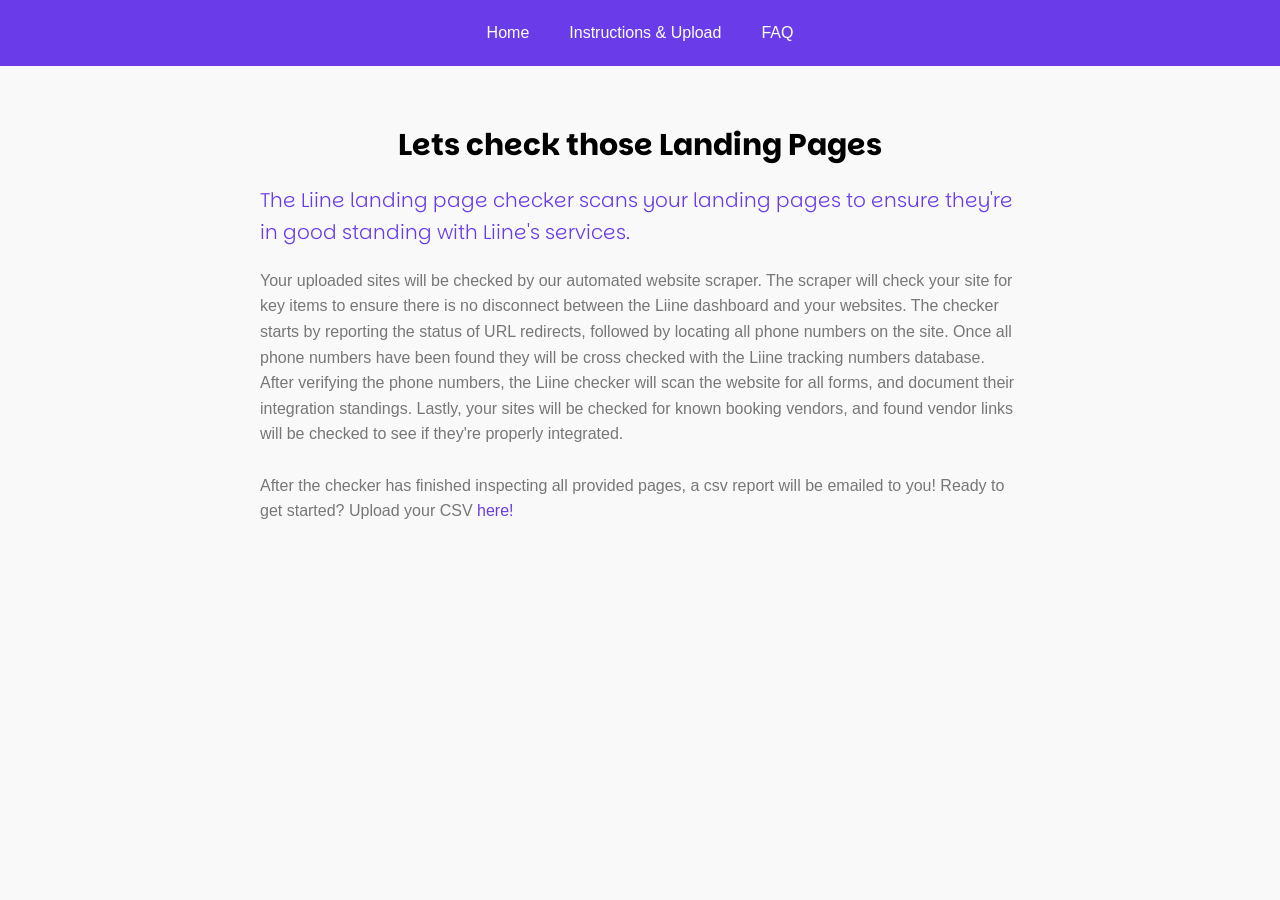
<file: index.html>
<!DOCTYPE html>
<html lang="en">
<head>
  <meta charset="UTF-8" />
  <meta name="viewport" content="width=device-width, initial-scale=1.0"/>
  <title>Landing Page Checker</title>
  <link rel="preconnect" href="https://fonts.googleapis.com">
  <link rel="preconnect" href="https://fonts.gstatic.com" crossorigin>
  <link rel="stylesheet" href="css/styles.css">
  <link rel="icon" type="image/png" href="site_images/favicon.png">
  <link href="https://fonts.googleapis.com/css2?family=Parkinsans:wght@300..800&display=swap" rel="stylesheet">

</head>
<body>
  <!-- Navigation bar -->
  <div class="navbar">
    <a href="index.html">Home</a>
    <a href="upload.html">Instructions & Upload</a>
    <a href="faq.html">FAQ</a>
  </div>
    <!-- Over View Section -->
  <section id="over-view">
    <h2 class = "headings">Lets check those Landing Pages</h2>
    <h3 class = "heading-desc"> The Liine landing page checker scans your landing pages to ensure they're in good standing with Liine's services.</h3>
    <p>
      Your uploaded sites will be checked by our automated website scraper. The scraper will check your site for key items to ensure there is no disconnect between the Liine dashboard and your websites.
      The checker starts by reporting the status of URL redirects, followed by locating all phone numbers on the site. Once all phone numbers have been found they will be cross checked with the Liine tracking numbers database.
      After verifying the phone numbers, the Liine checker will scan the website for all forms, and document their integration standings. Lastly, your sites will be checked for known booking vendors, and found vendor links will be checked to see if they're properly integrated.

      <br><br>
      After the checker has finished inspecting all provided pages, a csv report will be emailed to you! Ready to get started? Upload your CSV <a href="upload.html">here!</a>

    </p>

  </section>


  <script>
    const images = document.querySelectorAll('.images img');
    const modal = document.getElementById('imageModal');
    const modalImage = document.getElementById('modalImage');

    images.forEach(img => {
      img.addEventListener('click', () => {
        modalImage.src = img.src;
        modal.classList.add('show');
      });
    });

    modal.addEventListener('click', (e) => {
      if (e.target === modal) {
        modal.classList.remove('show');
        modalImage.src = '';
      }
    });

    window.addEventListener('keydown', (e) => {
      if (e.key === 'Escape') {
        modal.classList.remove('show');
        modalImage.src = '';
      }
    });
  </script>

<!-- SCRIPT USED TO UPLOAD CSV AS JSON AND FIRE LP CHECKER-->
  <script>
    
    function processCSV() {
      alert("Processing CSV... This may take a moment.");
      const input = document.getElementById('csvUploadbutton');
      const file = input.files[0];

      if (!file) {
        alert("Please choose a CSV file.");
        return;
      }
      console.log("File selected:", file.name);
      const reader = new FileReader();

      reader.onload = function(event) {
        const text = event.target.result;
        const lines = text.trim().split('\n');

        // Parse lines into column A values
        const csvValues = lines
          .map(line => {
            // Basic CSV-safe split for commas inside quotes
            const match = line.match(/(".*?"|[^",\s]+)(?=\s*,|\s*$)/g);
            return match
            
          })
          .filter(Boolean); // remove empty/null

        //skip the header
        const dataOnly = csvValues.slice(1);

        // Show result on page
        document.getElementById('output').textContent = JSON.stringify(csvValues, null, 2);
        console.log(JSON.stringify(dataOnly, null, 2));
        //used to post to gcloud service
        fetch('https://us-east1-micro-mediator-451419-m5.cloudfunctions.net/printcsvhook', {
          method: 'POST',
          headers: { 'Content-Type': 'application/json' },
          body: JSON.stringify({ data: csvValues })
        })
        .then(res => res.text())
        .then(responseText => alert("Server response: " + responseText))
        .catch(err => alert("Upload failed: " + err));
        
      };

      reader.readAsText(file);
    }
      
 async function csvProcess() {
    const fileInput = document.getElementById('csvUploadbutton');

    if (!fileInput.files.length) {
      alert("Please choose a CSV file.");
      return;
    }

    const formData = new FormData();
    formData.append('csvUpload', fileInput.files[0]); // ✅ Matches Express field name

    try {
      const response = await fetch('https://us-east1-micro-mediator-451419-m5.cloudfunctions.net/printcsvhook', {
        method: 'POST',
        body: formData,
        headers: { 'Content-Type': 'application/json' }
      });

      const result = await response.json();
      console.log(result);
      document.getElementById('output').textContent = JSON.stringify(result, null, 2);
    } catch (err) {
      console.error('❌ Upload failed:', err);
    }
  }
  </script>
<!-- SCRIPT TO UPLOAD RAW CSV-->
 <script>
  async function uploadCSV() {
    const fileInput = document.getElementById('csvUploadButton');
    const file = fileInput.files[0];
    console.log("File selected:", file?.name);

    if (!file) {
      alert("Please select a CSV file.");
      return;
    }

    const text = await file.text(); // Read as raw text

    try {
      //const response = await fetch('https://us-east1-micro-mediator-451419-m5.cloudfunctions.net/printcsvhook', {
      const response = await fetch('https://us-east1-micro-mediator-451419-m5.cloudfunctions.net/lp-upload-check',{
        method: "POST",
        headers: {
          "Content-Type": "text/csv" // ✅ Tell server it's raw CSV
        },
        body: text
      });

      const contentType = response.headers.get("content-type");

      const result = contentType.includes("application/json")
        ? await response.json()
        : await response.text();
      console.log('output sent:', JSON.stringify(result.message, null, 2));
      alert(result.message); // Alert will stop here until it has been dismissed. If code reaches next line, upload was successful.
      window.location.href = window.location.href;
    } catch (err) {
      console.error("Upload error:", err);
      document.getElementById("output").textContent = `❌ Error: ${err.message}`;
    }
  }
</script>

  <!-- DISPLAY FILE NAME FOR UPLOAD -->
  <script>
  const fileInput = document.getElementById('csvUploadButton');
  const fileNameDisplay = document.getElementById('fileNameDisplay');

  fileInput.addEventListener('change', function () {
    const file = fileInput.files[0];
    if (file) {
      fileNameDisplay.textContent = `Selected file: ${file.name}`;
    } else {
      fileNameDisplay.textContent = '';
    }
  });
  </script>
</body>
</html>
</file>
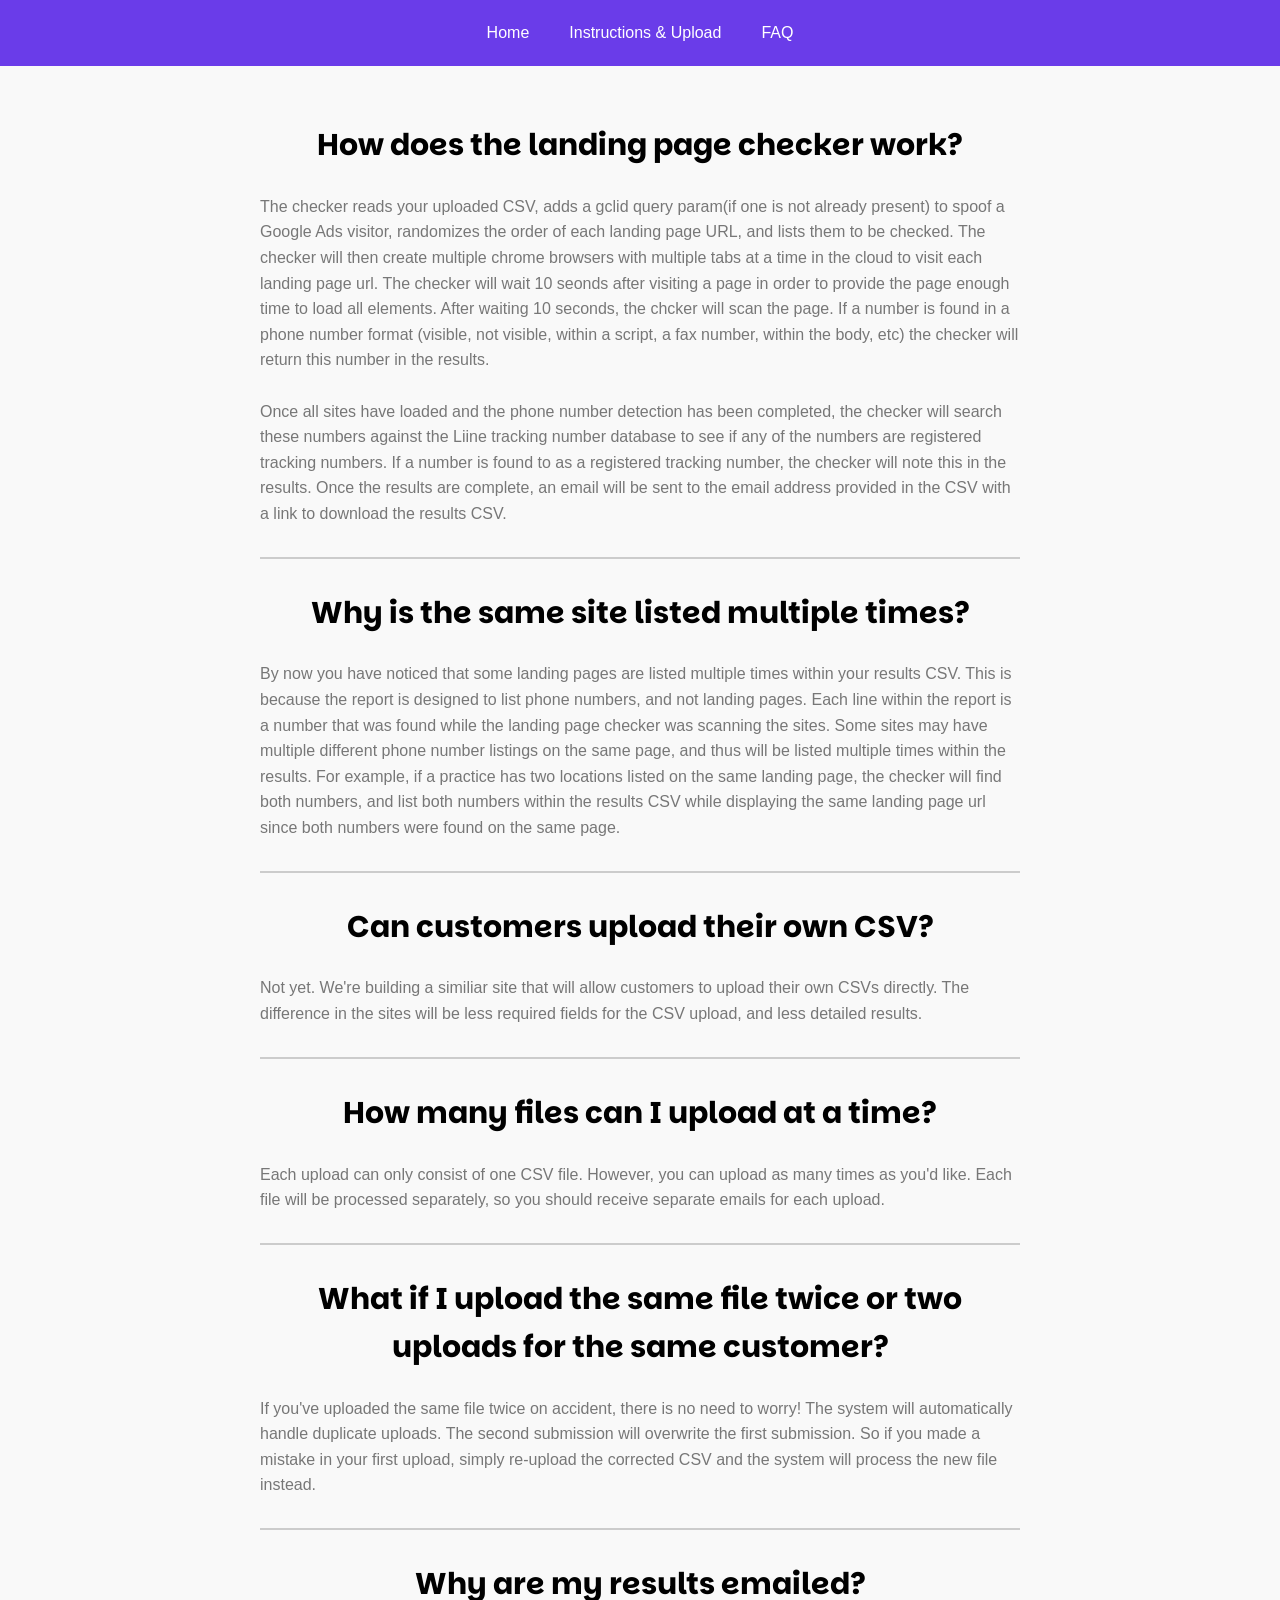
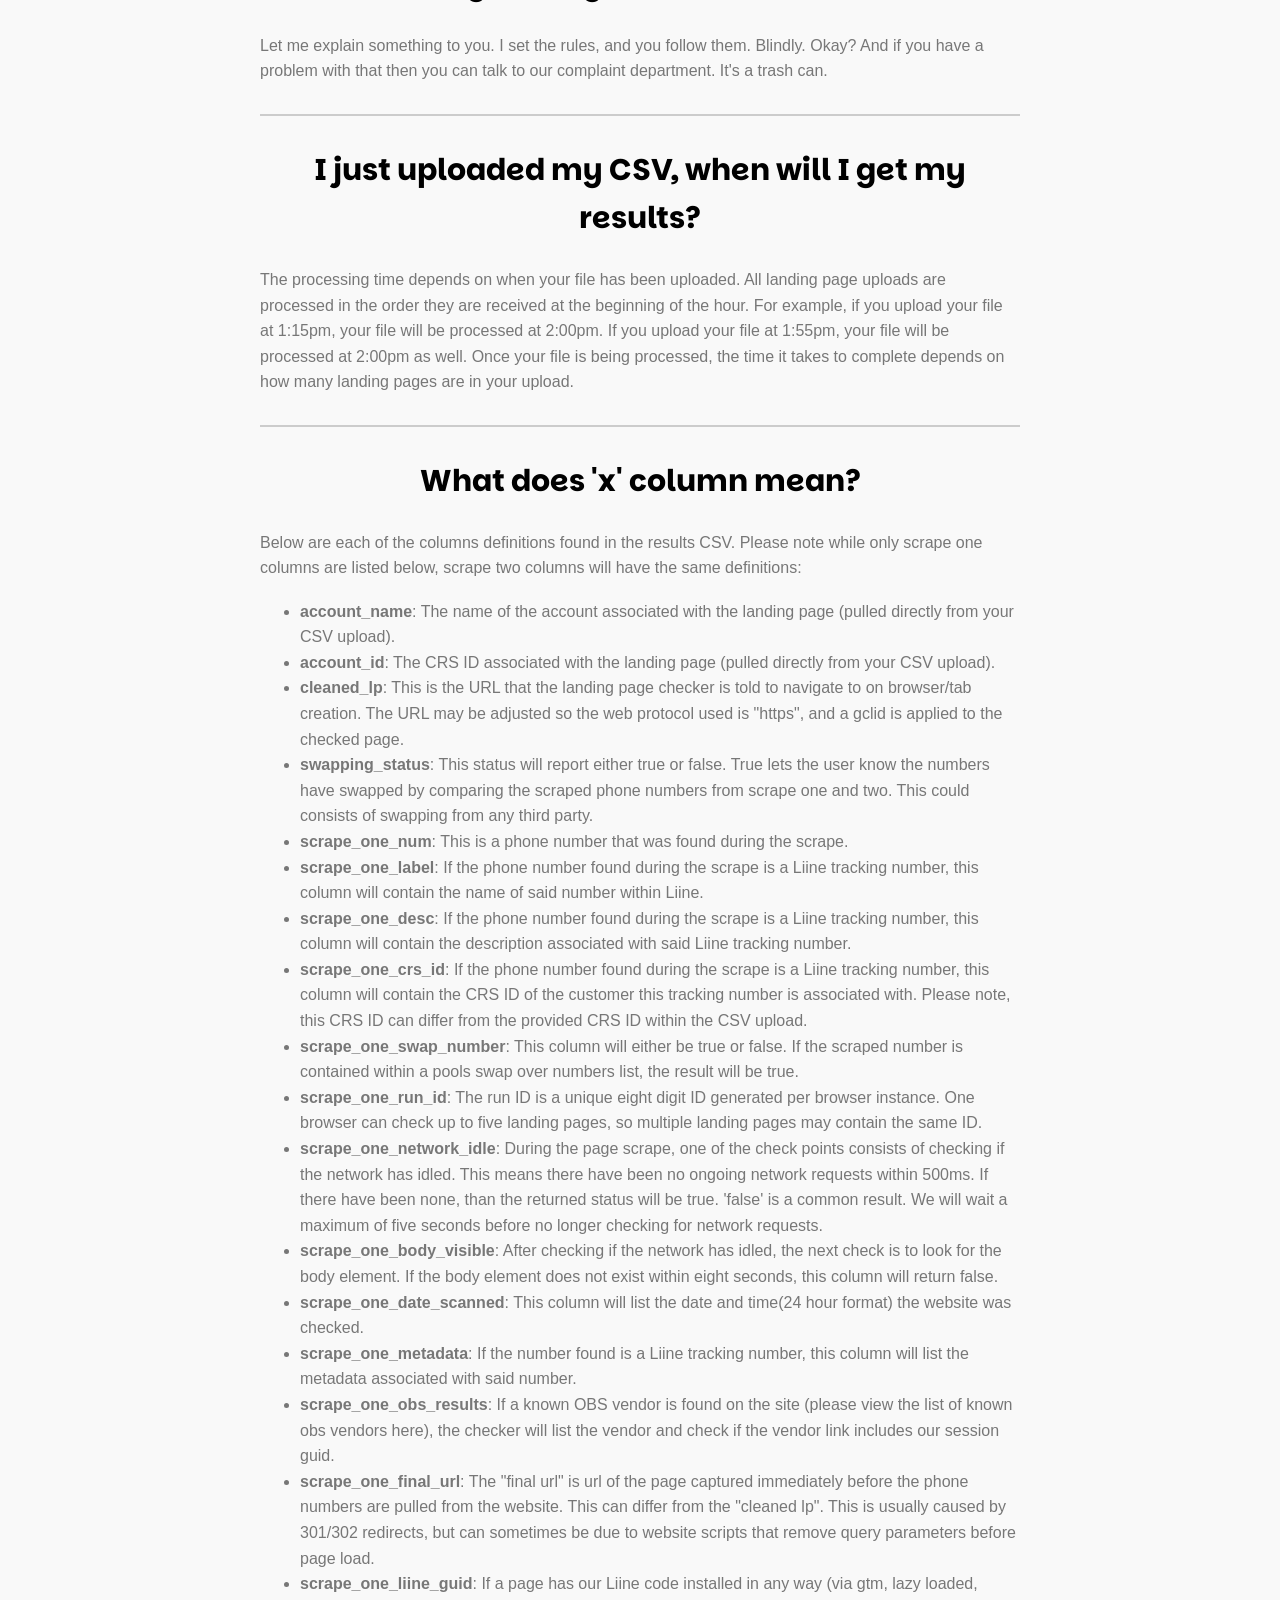
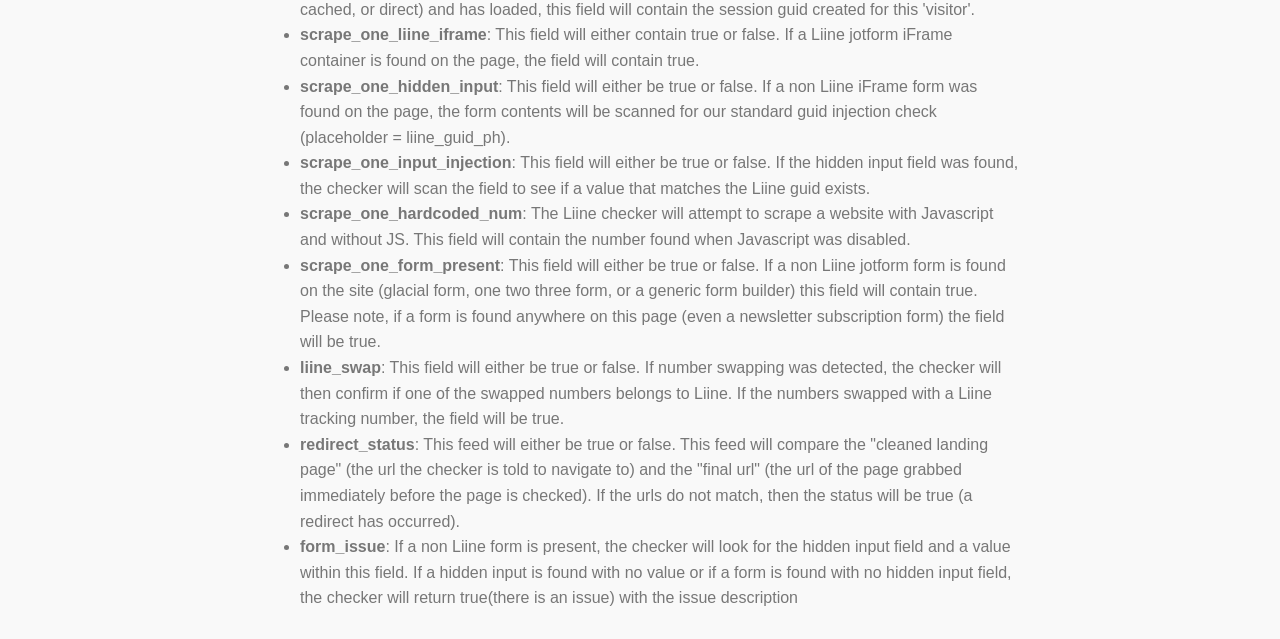
<file: faq.html>
<!DOCTYPE html>
<html lang="en">
<head>
  <meta charset="UTF-8" />
  <meta name="viewport" content="width=device-width, initial-scale=1.0"/>
  <title>Landing Page Checker</title>
  <link rel="preconnect" href="https://fonts.googleapis.com">
  <link rel="preconnect" href="https://fonts.gstatic.com" crossorigin>
  <link href="https://fonts.googleapis.com/css2?family=Parkinsans:wght@300..800&display=swap" rel="stylesheet">
  <link rel="icon" type="image/png" href="site_images/favicon.png">
  <link rel="stylesheet" href="css/styles.css">

</head>
<body>
  <!-- Navigation bar -->
  <div class="navbar">
    <a href="index.html">Home</a>
    <a href="upload.html">Instructions & Upload</a>
    <a href="faq.html">FAQ</a>
  </div>
   <!-- How it works Section -->
  <div class = "faq">
    <section id="how-it-works">
    <h2 class = "headings">How does the landing page checker work?</h2>
    <p>
      The checker reads your uploaded CSV, adds a gclid query param(if one is not already present) to spoof a Google Ads visitor, randomizes the order of each landing page URL, and lists them to be checked. 
      The checker will then create multiple chrome browsers with multiple tabs at a time in the cloud to visit each landing page url. The checker will wait 10 seonds after visiting a page in order to provide the page enough
      time to load all elements. After waiting 10 seconds, the chcker will scan the page.
      If a number is found in a phone number format (visible, not visible, within a script, a fax number, within the body, etc) the checker will return this number in the results.
      <br>
      <br>
      Once all sites have loaded and the phone number detection has been completed, the checker will search these numbers against the Liine tracking number database to see if any of the numbers are registered tracking numbers.
      If a number is found to as a registered tracking number, the checker will note this in the results. Once the results are complete, an email will be sent to the email address provided in the CSV with a link to download the results CSV.
      <br>
    </p>

    </section>
      <hr class ="larger-hr">
    <section id="same-site">
    <h2 class = "headings">Why is the same site listed multiple times?</h2>
    <p>
      By now you have noticed that some landing pages are listed multiple times within your results CSV. This is because the report is designed to list phone numbers, and not landing pages.
      Each line within the report is a number that was found while the landing page checker was scanning the sites. Some sites may have multiple different phone number listings on the same page, 
      and thus will be listed multiple times within the results. For example, if a practice has two locations listed on the same landing page,
       the checker will find both numbers, and list both numbers within the results CSV while displaying the same landing page url since both numbers were found on the same page.
      <br>
    </p>

    </section>
      <hr class ="larger-hr">
    <section id="public-site">
    <h2 class = "headings">Can customers upload their own CSV?</h2>
    <p>
      Not yet. We're building a similiar site that will allow customers to upload their own CSVs directly.
      The difference in the sites will be less required fields for the CSV upload, and less detailed results.
      <br>
    </p>

    </section>
      <hr class ="larger-hr">
    <section id="how-many-customers">
    <h2 class = "headings">How many files can I upload at a time?</h2>
    <p>
      Each upload can only consist of one CSV file. However, you can upload as many times as you'd like. Each file will be processed separately, so you should receive separate emails for each upload.
    </p>

    </section>
      <hr class ="larger-hr">
    <section id="duplicate-uploads">
    <h2 class = "headings">What if I upload the same file twice or two uploads for the same customer?</h2>
    <p>
      If you've uploaded the same file twice on accident, there is no need to worry! The system will automatically handle duplicate uploads. The second submission will overwrite the first submission.
      So if you made a mistake in your first upload, simply re-upload the corrected CSV and the system will process the new file instead.
    </p>

    </section>
      <hr class ="larger-hr">
    <section id="email-issues">
      <h2 class = "headings">Why are my results emailed?</h2>
      <p>
        Let me explain something to you. I set the rules, and you follow them. Blindly. Okay? And if you have a problem with that then you can talk to our complaint department. It's a trash can.
      </p>
    </section>
      <hr class ="larger-hr">
    <section id="processing-time">
      <h2 class = "headings">I just uploaded my CSV, when will I get my results?</h2>
      <p>
        The processing time depends on when your file has been uploaded.
        All landing page uploads are processed in the order they are received at the beginning of the hour. For example, if you upload your file at 1:15pm, your file will be processed at 2:00pm.
        If you upload your file at 1:55pm, your file will be processed at 2:00pm as well. 
        Once your file is being processed, the time it takes to complete depends on how many landing pages are in your upload.
      </p>

    </section>
      <hr class ="larger-hr">
    <section id="results-def">
      <h2 class = "headings">What does 'x' column mean?</h2>
      <p>
        Below are each of the columns definitions found in the results CSV. Please note while only scrape one columns are listed below, scrape two columns will have the same definitions:
        <ul>
          <li><strong>account_name</strong>: The name of the account associated with the landing page (pulled directly from your CSV upload).</li>
          <li><strong>account_id</strong>: The CRS ID associated with the landing page (pulled directly from your CSV upload).</li>
          <li><strong>cleaned_lp</strong>: This is the URL that the landing page checker is told to navigate to on browser/tab creation. 
            The URL may be adjusted so the web protocol used is "https", and a gclid is applied to the checked page. </li>
          <li><strong>swapping_status</strong>: This status will report either true or false. True lets the user know the numbers have swapped by comparing the scraped phone numbers from scrape one and two.
          This could consists of swapping from any third party.</li>
          <li><strong>scrape_one_num</strong>: This is a phone number that was found during the scrape.</li>
          <li><strong>scrape_one_label</strong>: If the phone number found during the scrape is a Liine tracking number, this column will contain the name of said number within Liine.</li>
          <li><strong>scrape_one_desc</strong>: If the phone number found during the scrape is a Liine tracking number, this column will contain the description associated with said Liine tracking number.</li>
          <li><strong>scrape_one_crs_id</strong>: If the phone number found during the scrape is a Liine tracking number, this column will contain the CRS ID of the customer this tracking number is associated with.
          Please note, this CRS ID can differ from the provided CRS ID within the CSV upload.</li>
          <li><strong>scrape_one_swap_number</strong>: This column will either be true or false. If the scraped number is contained within a pools swap over numbers list, the result will be true. </li>
          <li><strong>scrape_one_run_id</strong>: The run ID is a unique eight digit ID generated per browser instance. One browser can check up to five landing pages, so multiple landing pages may contain the same ID.</li>
          <li><strong>scrape_one_network_idle</strong>: During the page scrape, one of the check points consists of checking if the network has idled. This means there have been no ongoing network requests within 500ms.
          If there have been none, than the returned status will be true. 'false' is a common result. We will wait a maximum of five seconds before no longer checking for network requests.</li>
          <li><strong>scrape_one_body_visible</strong>: After checking if the network has idled, the next check is to look for the body element. If the body element does not exist within eight seconds, this column will return false.</li>
          <li><strong>scrape_one_date_scanned</strong>: This column will list the date and time(24 hour format) the website was checked.</li>
          <li><strong>scrape_one_metadata</strong>: If the number found is a Liine tracking number, this column will list the metadata associated with said number.</li>
          <li><strong>scrape_one_obs_results</strong>: If a known OBS vendor is found on the site (please view the list of known obs vendors here), the checker will list the vendor
          and check if the vendor link includes our session guid.</li>
          <li><strong>scrape_one_final_url</strong>: The "final url" is url of the page captured immediately before the phone numbers are pulled from the website. This can differ from the "cleaned lp".
          This is usually caused by 301/302 redirects, but can sometimes be due to website scripts that remove query parameters before page load. </li>
          <li><strong>scrape_one_liine_guid</strong>: If a page has our Liine code installed in any way (via gtm, lazy loaded, cached, or direct) and has loaded, this field will contain the session guid created for this 'visitor'.</li>
          <li><strong>scrape_one_liine_iframe</strong>: This field will either contain true or false. If a Liine jotform iFrame container is found on the page, the field will contain true.</li>
          <li><strong>scrape_one_hidden_input</strong>: This field will either be true or false. If a non Liine iFrame form was found on the page, the form contents will be scanned for our standard guid injection check (placeholder = liine_guid_ph).</li>
          <li><strong>scrape_one_input_injection</strong>: This field will either be true or false. If the hidden input field was found, the checker will scan the field to see if a value that matches 
            the Liine guid exists.</li>
          <li><strong>scrape_one_hardcoded_num</strong>: The Liine checker will attempt to scrape a website with Javascript and without JS. This field will contain the number found when Javascript was disabled.</li>
          <li><strong>scrape_one_form_present</strong>: This field will either be true or false. If a non Liine jotform form is found on the site (glacial form, one two three form, or a generic form builder)
          this field will contain true. Please note, if a form is found anywhere on this page (even a newsletter subscription form) the field will be true.</li>
          <li><strong>liine_swap</strong>: This field will either be true or false. If number swapping was detected, the checker will then confirm if one of the swapped numbers belongs to Liine. If the numbers swapped
          with a Liine tracking number, the field will be true.</li>
          <li><strong>redirect_status</strong>: This feed will either be true or false. This feed will compare the "cleaned landing page" (the url the checker is told to navigate to) and the "final url" 
            (the url of the page grabbed immediately before the page is checked). If the urls do not match, then the status will be true (a redirect has occurred). </li>
          <li><strong>form_issue</strong>: If a non Liine form is present, the checker will look for the hidden input field and a value within this field.
          If a hidden input is found with no value or if a form is found with no hidden input field, the checker will return true(there is an issue) with the issue description</li>
      </p>

    </section>
  </div>


  <!--  Hiding, this section is not needed in the FAQ page
    <div class="main">
      <h1 onclick="document.getElementById('instructions').scrollIntoView()">Upload Instructions</h1>

      <div class="images">
        <img src="site_images/lp_checker_csv_format.png" alt="Example CSV Format">
        <img src="site_images/lp_checker_csv_format.png" alt="Example CSV Format">
        <img src="site_images/lp_checker_csv_format.png" alt="Example CSV Format">
      </div>
      
      <label class="upload-btn">
        Upload CSV
        <input type="file" id= "csvUploadButton" name= "csvUpload" accept=".csv" />
      </label>
      <div id="fileNameDisplay" style="margin-top: 10px; font-weight: bold;"></div>
      <button class= "process-btn" onclick="uploadCSV()">Process CSV</button>
    
      <pre id="output"></pre>

    </div>
  -->
  <!-- Modal for full image view -->
   <!---Hiding, this section is not needed in the FAQ page
  <div class="modal" id="imageModal">
    <img id="modalImage" src="" alt="Full View" />
  </div>
  -->
  <!-- Instructions Section -->
   <!--- Hiding, this section is not needed in the FAQ page
  <section id="instructions-section">
    
    <h2 class = "headings">Landing Page Upload Instructions</h2>
    
    <p>
      Please follow the following guidelines to ensure your landing pages are properly processed:
    </p>
    <ul>
      <li>Upload <strong>MUST</strong> be a CSV file</li>
      <li>Maximum amount of pages per upload: 100</li>
      <li>The CSV uploaded should only have two columns:</li>
      <ol>
        <li>Column 1: "Landing Page"</li>
        <li>Column 2: "Account Name"</li>
        <li>Column 3: "CRS ID" (NOTE: "CRS ID" values must only contain digits)</li>
        <li>Column 4: "Owner"</li>
        <li>Column 5: "Email"</li>
      </ol>
    </ul>
    <p>
      After uploading your CSV, a confirmation message will appear on your screen, and the page will refresh. Please allow up to five minutes for the confirmation to appear.
      If you do not see this message after waiting, please refresh the page and try again.
      If your uplaod was successful, you will receive an email within 1 hour with a csv attachment containing your results.
    </p>
  </section>
-->
  <script>
    const images = document.querySelectorAll('.images img');
    const modal = document.getElementById('imageModal');
    const modalImage = document.getElementById('modalImage');

    images.forEach(img => {
      img.addEventListener('click', () => {
        modalImage.src = img.src;
        modal.classList.add('show');
      });
    });

    modal.addEventListener('click', (e) => {
      if (e.target === modal) {
        modal.classList.remove('show');
        modalImage.src = '';
      }
    });

    window.addEventListener('keydown', (e) => {
      if (e.key === 'Escape') {
        modal.classList.remove('show');
        modalImage.src = '';
      }
    });
  </script>
<!-- SCRIPT USED TO UPLOAD CSV AS JSON AND FIRE LP CHECKER-->
  <script>
    
    function processCSV() {
      alert("Processing CSV... This may take a moment.");
      const input = document.getElementById('csvUploadbutton');
      const file = input.files[0];

      if (!file) {
        alert("Please choose a CSV file.");
        return;
      }
      console.log("File selected:", file.name);
      const reader = new FileReader();

      reader.onload = function(event) {
        const text = event.target.result;
        const lines = text.trim().split('\n');

        // Parse lines into column A values
        const csvValues = lines
          .map(line => {
            // Basic CSV-safe split for commas inside quotes
            const match = line.match(/(".*?"|[^",\s]+)(?=\s*,|\s*$)/g);
            return match
            
          })
          .filter(Boolean); // remove empty/null

        //skip the header
        const dataOnly = csvValues.slice(1);

        // Show result on page
        document.getElementById('output').textContent = JSON.stringify(csvValues, null, 2);
        console.log(JSON.stringify(dataOnly, null, 2));
        //used to post to gcloud service
        fetch('https://us-east1-micro-mediator-451419-m5.cloudfunctions.net/printcsvhook', {
          method: 'POST',
          headers: { 'Content-Type': 'application/json' },
          body: JSON.stringify({ data: csvValues })
        })
        .then(res => res.text())
        .then(responseText => alert("Server response: " + responseText))
        .catch(err => alert("Upload failed: " + err));
        
      };

      reader.readAsText(file);
    }
      
 async function csvProcess() {
    const fileInput = document.getElementById('csvUploadbutton');

    if (!fileInput.files.length) {
      alert("Please choose a CSV file.");
      return;
    }

    const formData = new FormData();
    formData.append('csvUpload', fileInput.files[0]); // ✅ Matches Express field name

    try {
      const response = await fetch('https://us-east1-micro-mediator-451419-m5.cloudfunctions.net/printcsvhook', {
        method: 'POST',
        body: formData,
        headers: { 'Content-Type': 'application/json' }
      });

      const result = await response.json();
      console.log(result);
      document.getElementById('output').textContent = JSON.stringify(result, null, 2);
    } catch (err) {
      console.error('❌ Upload failed:', err);
    }
  }
  </script>
<!-- SCRIPT TO UPLOAD RAW CSV-->
 <script>
  async function uploadCSV() {
    const fileInput = document.getElementById('csvUploadButton');
    const file = fileInput.files[0];
    console.log("File selected:", file?.name);

    if (!file) {
      alert("Please select a CSV file.");
      return;
    }

    const text = await file.text(); // Read as raw text

    try {
      //const response = await fetch('https://us-east1-micro-mediator-451419-m5.cloudfunctions.net/printcsvhook', {
      const response = await fetch('https://us-east1-micro-mediator-451419-m5.cloudfunctions.net/lp-upload-check',{
        method: "POST",
        headers: {
          "Content-Type": "text/csv" // ✅ Tell server it's raw CSV
        },
        body: text
      });

      const contentType = response.headers.get("content-type");

      const result = contentType.includes("application/json")
        ? await response.json()
        : await response.text();
      console.log('output sent:', JSON.stringify(result.message, null, 2));
      alert(result.message); // Alert will stop here until it has been dismissed. If code reaches next line, upload was successful.
      window.location.href = window.location.href;
    } catch (err) {
      console.error("Upload error:", err);
      document.getElementById("output").textContent = `❌ Error: ${err.message}`;
    }
  }
</script>

  <!-- DISPLAY FILE NAME FOR UPLOAD -->
  <script>
  const fileInput = document.getElementById('csvUploadButton');
  const fileNameDisplay = document.getElementById('fileNameDisplay');

  fileInput.addEventListener('change', function () {
    const file = fileInput.files[0];
    if (file) {
      fileNameDisplay.textContent = `Selected file: ${file.name}`;
    } else {
      fileNameDisplay.textContent = '';
    }
  });
  </script>
</body>
</html>
</file>
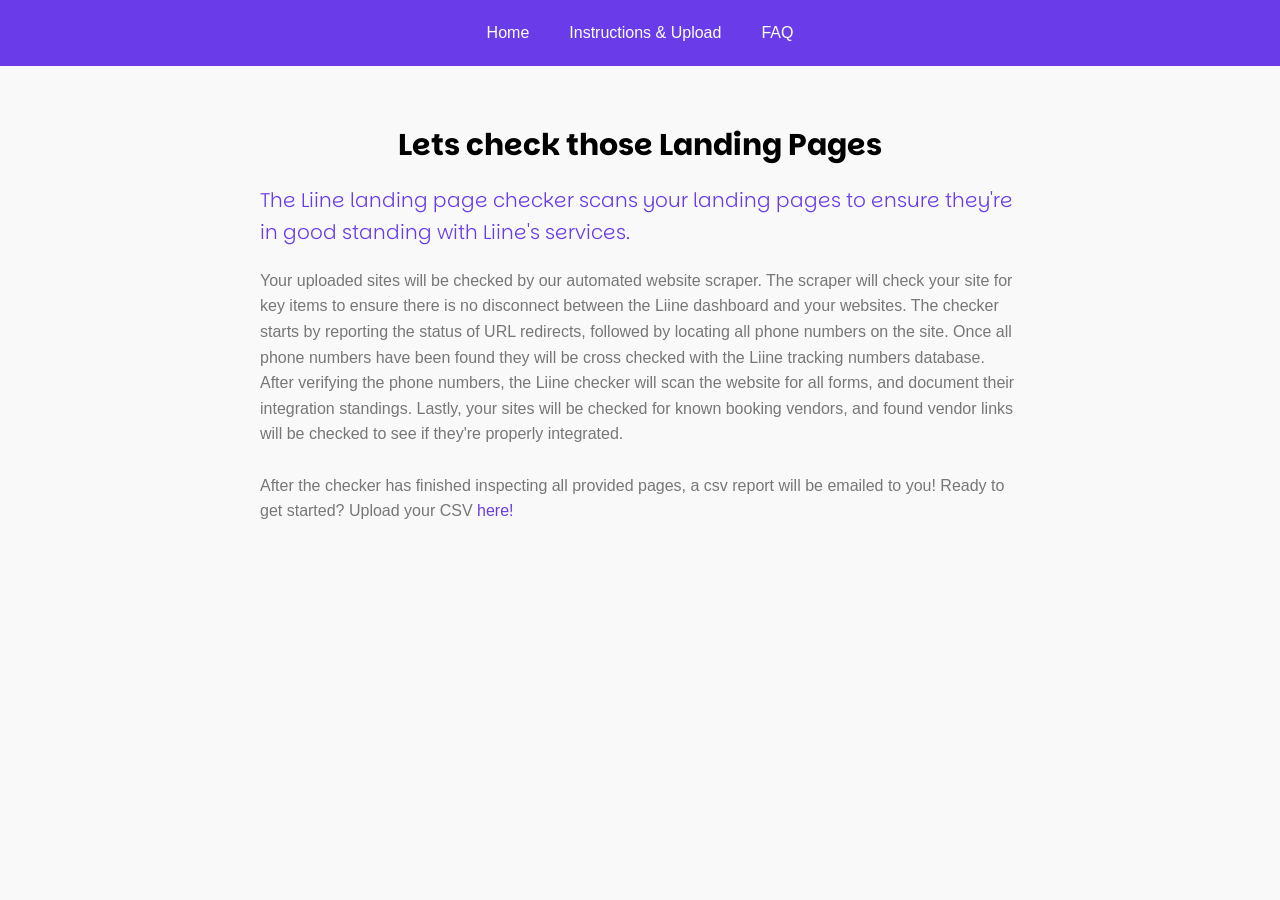
<file: home.html>
<!DOCTYPE html>
<html lang="en">
<head>
  <meta charset="UTF-8" />
  <meta name="viewport" content="width=device-width, initial-scale=1.0"/>
  <title>Landing Page Checker</title>
  <link rel="preconnect" href="https://fonts.googleapis.com">
  <link rel="preconnect" href="https://fonts.gstatic.com" crossorigin>
  <link rel="stylesheet" href="css/styles.css">
  <link href="https://fonts.googleapis.com/css2?family=Parkinsans:wght@300..800&display=swap" rel="stylesheet">

</head>
<body>
  <!-- Navigation bar -->
  <div class="navbar">
    <a href="home.html">Home</a>
    <a href="upload.html">Instructions & Upload</a>
    <a href="faq.html">FAQ</a>
  </div>
    <!-- Over View Section -->
  <section id="over-view">
    <h2 class = "headings">Lets check those Landing Pages</h2>
    <h3 class = "heading-desc"> The Liine landing page checker scans your landing pages to ensure they're in good standing with Liine's services.</h3>
    <p>
      Your uploaded sites will be checked by our automated website scraper. The scraper will check your site for key items to ensure there is no disconnect between the Liine dashboard and your websites.
      The checker starts by reporting the status of URL redirects, followed by locating all phone numbers on the site. Once all phone numbers have been found they will be cross checked with the Liine tracking numbers database.
      After verifying the phone numbers, the Liine checker will scan the website for all forms, and document their integration standings. Lastly, your sites will be checked for known booking vendors, and found vendor links will be checked to see if they're properly integrated.

      <br><br>
      After the checker has finished inspecting all provided pages, a csv report will be emailed to you! Ready to get started? Upload your CSV <a href="upload.html">here!</a>

    </p>

  </section>


  <script>
    const images = document.querySelectorAll('.images img');
    const modal = document.getElementById('imageModal');
    const modalImage = document.getElementById('modalImage');

    images.forEach(img => {
      img.addEventListener('click', () => {
        modalImage.src = img.src;
        modal.classList.add('show');
      });
    });

    modal.addEventListener('click', (e) => {
      if (e.target === modal) {
        modal.classList.remove('show');
        modalImage.src = '';
      }
    });

    window.addEventListener('keydown', (e) => {
      if (e.key === 'Escape') {
        modal.classList.remove('show');
        modalImage.src = '';
      }
    });
  </script>

<!-- SCRIPT USED TO UPLOAD CSV AS JSON AND FIRE LP CHECKER-->
  <script>
    
    function processCSV() {
      alert("Processing CSV... This may take a moment.");
      const input = document.getElementById('csvUploadbutton');
      const file = input.files[0];

      if (!file) {
        alert("Please choose a CSV file.");
        return;
      }
      console.log("File selected:", file.name);
      const reader = new FileReader();

      reader.onload = function(event) {
        const text = event.target.result;
        const lines = text.trim().split('\n');

        // Parse lines into column A values
        const csvValues = lines
          .map(line => {
            // Basic CSV-safe split for commas inside quotes
            const match = line.match(/(".*?"|[^",\s]+)(?=\s*,|\s*$)/g);
            return match
            
          })
          .filter(Boolean); // remove empty/null

        //skip the header
        const dataOnly = csvValues.slice(1);

        // Show result on page
        document.getElementById('output').textContent = JSON.stringify(csvValues, null, 2);
        console.log(JSON.stringify(dataOnly, null, 2));
        //used to post to gcloud service
        fetch('https://us-east1-micro-mediator-451419-m5.cloudfunctions.net/printcsvhook', {
          method: 'POST',
          headers: { 'Content-Type': 'application/json' },
          body: JSON.stringify({ data: csvValues })
        })
        .then(res => res.text())
        .then(responseText => alert("Server response: " + responseText))
        .catch(err => alert("Upload failed: " + err));
        
      };

      reader.readAsText(file);
    }
      
 async function csvProcess() {
    const fileInput = document.getElementById('csvUploadbutton');

    if (!fileInput.files.length) {
      alert("Please choose a CSV file.");
      return;
    }

    const formData = new FormData();
    formData.append('csvUpload', fileInput.files[0]); // ✅ Matches Express field name

    try {
      const response = await fetch('https://us-east1-micro-mediator-451419-m5.cloudfunctions.net/printcsvhook', {
        method: 'POST',
        body: formData,
        headers: { 'Content-Type': 'application/json' }
      });

      const result = await response.json();
      console.log(result);
      document.getElementById('output').textContent = JSON.stringify(result, null, 2);
    } catch (err) {
      console.error('❌ Upload failed:', err);
    }
  }
  </script>
<!-- SCRIPT TO UPLOAD RAW CSV-->
 <script>
  async function uploadCSV() {
    const fileInput = document.getElementById('csvUploadButton');
    const file = fileInput.files[0];
    console.log("File selected:", file?.name);

    if (!file) {
      alert("Please select a CSV file.");
      return;
    }

    const text = await file.text(); // Read as raw text

    try {
      //const response = await fetch('https://us-east1-micro-mediator-451419-m5.cloudfunctions.net/printcsvhook', {
      const response = await fetch('https://us-east1-micro-mediator-451419-m5.cloudfunctions.net/lp-upload-check',{
        method: "POST",
        headers: {
          "Content-Type": "text/csv" // ✅ Tell server it's raw CSV
        },
        body: text
      });

      const contentType = response.headers.get("content-type");

      const result = contentType.includes("application/json")
        ? await response.json()
        : await response.text();
      console.log('output sent:', JSON.stringify(result.message, null, 2));
      alert(result.message); // Alert will stop here until it has been dismissed. If code reaches next line, upload was successful.
      window.location.href = window.location.href;
    } catch (err) {
      console.error("Upload error:", err);
      document.getElementById("output").textContent = `❌ Error: ${err.message}`;
    }
  }
</script>

  <!-- DISPLAY FILE NAME FOR UPLOAD -->
  <script>
  const fileInput = document.getElementById('csvUploadButton');
  const fileNameDisplay = document.getElementById('fileNameDisplay');

  fileInput.addEventListener('change', function () {
    const file = fileInput.files[0];
    if (file) {
      fileNameDisplay.textContent = `Selected file: ${file.name}`;
    } else {
      fileNameDisplay.textContent = '';
    }
  });
  </script>
</body>
</html>
</file>
<file: css/styles.css>
* {
      box-sizing: border-box;
    }
    .headings {
      text-align: center;
      font-size: 30px;
      font-family: "Parkinsans", sans-serif;
      color: black;
    }
    .heading-desc {
      text-align: left;
      font-size: 20px;
      font-weight: 300;
      font-family: "Parkinsans", sans-serif;
      color: #6A3CE9;
      margin-top: -10px;
    }

    html {
      scroll-behavior: smooth; /* Enable smooth scrolling */
    }

    body {
      margin: 0;
      font-family: 'Segoe UI', sans-serif;
      background-color: #f9f9f9;
      color: #333;
    }
    p, li{
      color: #777777;
      font-size: 16px;
    }
    hr {
        border: none; 
        height: 2px;         /* line thickness */
        background-color: #ccc; /* line color */
        width: 60%;
        margin: 20px auto;      /* space above and below */    
    }
    .larger-hr {
        border: none; 
        height: 2px;         /* line thickness */
        background-color: #ccc; /* line color */
        width: 100%;
        margin: 30px auto;      /* space above and below */    
    }

    .main {
      height: 100vh;
      display: flex;
      flex-direction: column;
      justify-content: center;
      align-items: center;
      text-align: center;
      padding: 20px;
    }
    .upload-section {
      display: flex;
      flex-direction: column;
      justify-content: center;
      align-items: center;
      text-align: center;
      padding: 20px;
    }

    h1 {
      font-size: 40px;
      margin-bottom: 30px;
      cursor: pointer;
      color: #6A3CE9;
      font-weight: bold;
      transition: color 0.3s ease;
    }

    h1:hover {
      color: #357ab8;
    }

    .images {
      display: flex;
      gap: 20px;
      margin-bottom: 30px;
      flex-wrap: wrap;
      justify-content: center;
    }

    .images img {
      width: 150px;
      height: 150px;
      object-fit: cover;
      border-radius: 12px;
      box-shadow: 0 2px 8px rgba(0, 0, 0, 0.1);
      transition: transform 0.3s ease;
      cursor: pointer;
    }

    .images img:hover {
      transform: scale(1.05);
    }

    .upload-btn {
      display: inline-block;
      padding: 12px 24px;
      margin: 5px;
      font-size: 16px;
      background: linear-gradient(to bottom right, #6A3CE9, #A44DF4);
      color: white;
      border: none;
      border-radius: 6px;
      cursor: pointer;
      transition: background-color 0.3s ease;
    }
    .process-btn {
      display: inline-block;
      padding: 12px 24px;
      margin: 10px;
      font-size: 16px;
      background-color: #4a90e2;
      background: linear-gradient(to bottom right, #6A3CE9, #A44DF4);
      color: white;
      border: none;
      border-radius: 6px;
      cursor: pointer;
      transition: background-color 0.3s ease;
    }
    a {
        text-decoration: none; /* removes the underline */
        color: #6A3CE9;        
    }
    a:visited, a:active{
        text-decoration: none; 
        color: #6A3CE9;  
    }
    a:hover{
       text-decoration: none;  
       color: #A44DF4
    }
    .upload-btn:hover {
      background: linear-gradient(to bottom right, #A44DF4, #6A3CE9);
    }
    .process-btn:hover {
      background: linear-gradient(to bottom right, #A44DF4, #6A3CE9);
    }
    input[type="file"] {
      display: none;
    }

    .modal {
      position: fixed;
      top: 0;
      left: 0;
      width: 100%;
      height: 100%;
      background-color: rgba(0, 0, 0, 0.8);
      display: none;
      justify-content: center;
      align-items: center;
      z-index: 1000;
    }

    .modal img {
      max-width: 90%;
      max-height: 90%;
      border-radius: 8px;
      box-shadow: 0 0 20px rgba(0, 0, 0, 0.5);
    }

    .modal.show {
      display: flex;
    }
    #over-view {
      padding: 30px 20px 10px 20px;
      margin-top: -10px;
      max-width: 800px;
      margin: 0 auto;
      font-size: 1.1rem;
      line-height: 1.6;
    }
    /* Instruction section */
    .faq {
      padding: 30px 20px 10px 20px;
      margin-top: -10px;
      max-width: 800px;
      margin: 0 auto;
      font-size: 1.1rem;
      line-height: 1.6;
    }
    /* Instruction section */
    #instructions-section {
      padding: 10px 20px 10px 20px;
      margin-top: -10px;
      max-width: 800px;
      margin: 0 auto;
      font-size: 1.1rem;
      line-height: 1.6;
    }
    .navbar {
      background-color: #6A3CE9;
      overflow: hidden;
      display: flex;
      justify-content: center;
      padding: 10px 0;
    }

    /* Style the links inside the navbar */
    .navbar a {
      color: white;
      padding: 14px 20px;
      text-decoration: none;
      text-align: center;
    }

    /* Change color on hover */
    .navbar a:hover {
      background-color: #A68BF2;
    }
</file>
